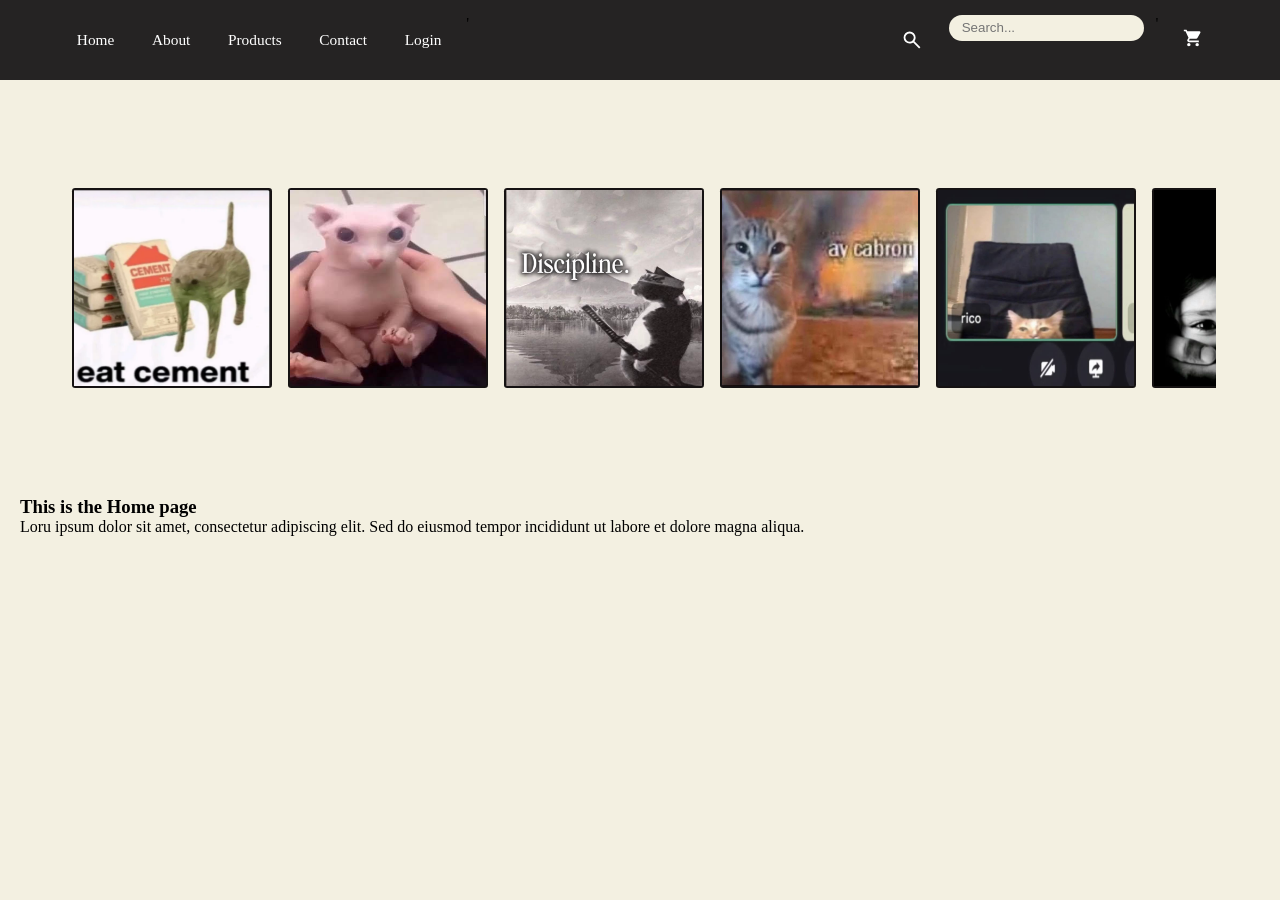
<file: index.html>
<!DOCTYPE html>
<script src="script.js"></script>
<html lang="en">

<head>
    <meta charset="UTF-8">
    <meta name="viewport" content="width=device-width, initial-scale=1.0">
    <title>Anime World</title>
    <link rel="stylesheet" href="styles.css">
    <link rel="stylesheet" href="navbar.css">
</head>

<body>
    <!--<h1>Anime World</h1>-->

    <nav class="navbar">
        <ul class="nav-links">
            <li class="index"><a href="index.html">Home</a></li>
            <li class="about"><a href="about.html">About</a></li>
            <li class="products"><a href="products.html">Products</a></li>
            <li class="contact"><a href="contact.html">Contact</a></li>
            <!--<li class="cart"><a href="cart.html"></a></li>-->
            <li class="login"><a href="login.html">Login</a></li>
           ' <label for="search-input">
                    <svg xmlns="http://www.w3.org/2000/svg" height="24px" viewBox="0 -960 960 960" width="24px" fill="white"><path d="M765-144 526-383q-30 22-65.79 34.5-35.79 12.5-76.18 12.5Q284-336 214-406t-70-170q0-100 70-170t170-70q100 0 170 70t70 170.03q0 40.39-12.5 76.18Q599-464 577-434l239 239-51 51ZM384-408q70 0 119-49t49-119q0-70-49-119t-119-49q-70 0-119 49t-49 119q0 70 49 119t119 49Z"/></svg>
                </label> 
                <input required type="text" name="search" id="search-input" placeholder="Search...">'
            <li class="cart"><a href="cart.html">
                <svg xmlns="http://www.w3.org/2000/svg" height="20px" viewBox="0 -960 960 960" width="20px" fill="currentColor"><path d="M223.5-103.5Q200-127 200-160t23.5-56.5Q247-240 280-240t56.5 23.5Q360-193 360-160t-23.5 56.5Q313-80 280-80t-56.5-23.5Zm400 0Q600-127 600-160t23.5-56.5Q647-240 680-240t56.5 23.5Q760-193 760-160t-23.5 56.5Q713-80 680-80t-56.5-23.5ZM208-800h590q23 0 35 20.5t1 41.5L692-482q-11 20-29.5 31T622-440H324l-44 80h480v80H280q-45 0-68-39.5t-2-78.5l54-98-144-304H40v-80h130l38 80Z"/></svg></a></li>
        </ul>
    </nav>

    <div class="carousel">
        <div class="group">
            <div class="card"><img src="IEatCement.jpg" alt="i eat cement" width="100%" height="100%"></div>
            <div class="card"><img src="Bingus.jpg" alt="Bingus" width="100%" height="100%"></div>
            <div class="card"><img src="discipline.jpg" alt="cat" width="100%" height="100%"></div>
            <div class="card"><img src="cabron.jpg" alt="cabron" width="100%" height="100%"></div>
            <div class="card"><img src="rico.jpg" alt="cat" width="100%" height="100%"></div>
            <div class="card"><img src="kidnap.jpg" alt="cabron" width="100%" height="100%"></div>
        </div>
        <div aria-hidden class="group">
            <div class="card"><img src="IEatCement.jpg" alt="i eat cement" width="100%" height="100%"></div>
            <div class="card"><img src="Bingus.jpg" alt="Bingus" width="100%" height="100%"></div>
            <div class="card"><img src="discipline.jpg" alt="cat" width="100%" height="100%"></div>
            <div class="card"><img src="cabron.jpg" alt="cabron" width="100%" height="100%"></div>
            <div class="card"><img src="rico.jpg" alt="cat" width="100%" height="100%"></div>
            <div class="card"><img src="cabron.jpg" alt="cabron" width="100%" height="100%"></div>
        </div>
    </div>
    <main>
        <h3>This is the Home page</h3>
        <p>Loru ipsum dolor sit amet, consectetur adipiscing elit. Sed do eiusmod tempor incididunt ut labore et dolore magna aliqua.</p>
    </main>

</body>
</html>
</file>
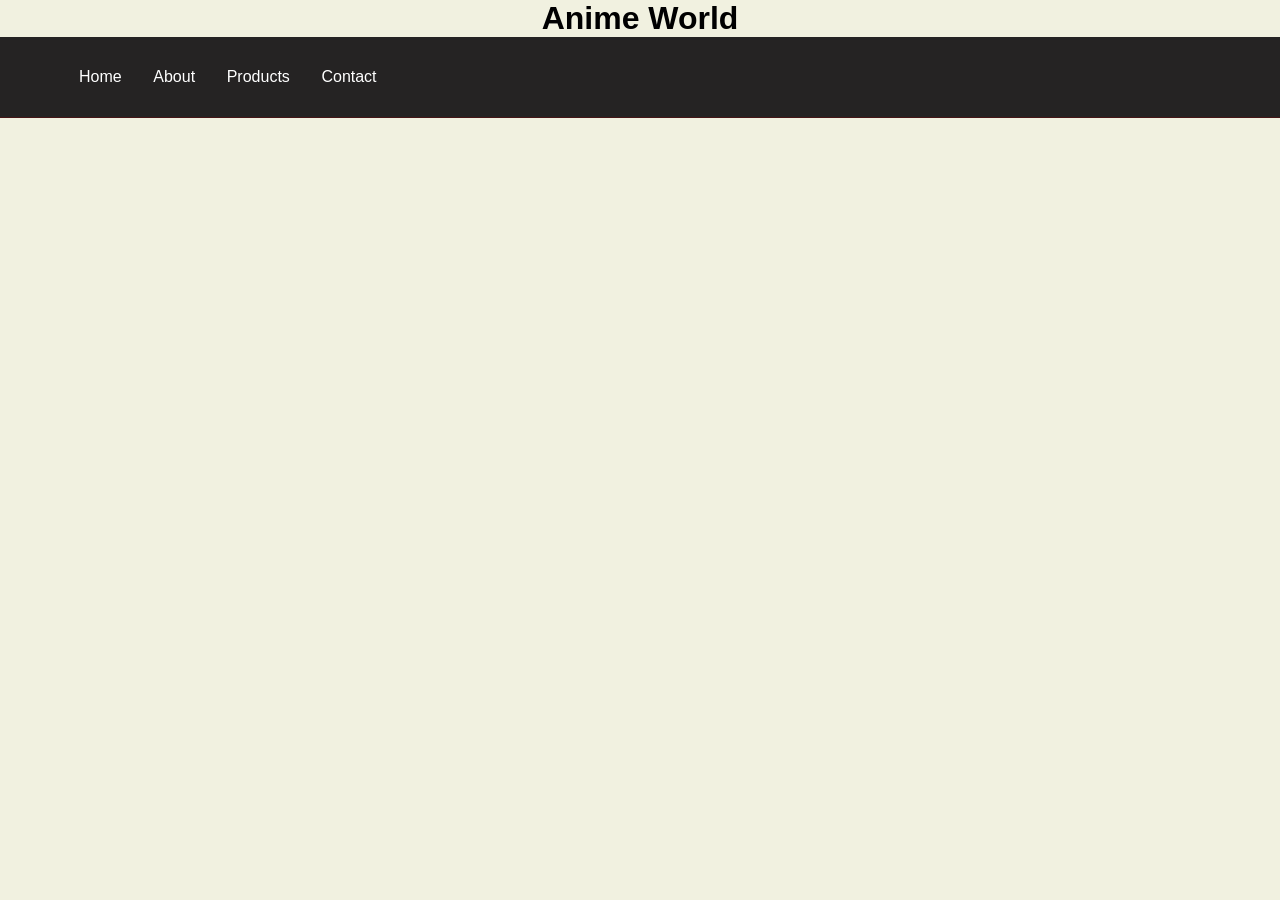
<file: Website/index.html>
<!DOCTYPE html>
<html lang="en">

<head>
    <meta charset="UTF-8">
    <meta name="viewport" content="width=device-width, initial-scale=1.0">
    <title>Anime World</title>
    <link rel="stylesheet" href="styles.css">
</head>

<body>
    <h1>Anime World</h1>

    <nav class="navbar">
        <ul class="nav-links">
            <li><a href="index.html">Home</a></li>
            <li><a href="about.html">About</a></li>
            <li><a href="products.html">Products</a></li>
            <li><a href="contact.html">Contact</a></li>
            <li><a href="login.html>Login</a></li>
        </ul>
    </nav>

    <main>
        <h3>This is the Home page</h3>
        <p>Loru ipsum dolor sit amet, consectetur adipiscing elit. Sed do eiusmod tempor incididunt ut labore et dolore magna aliqua.</p>
    </main>

</body>
</html>
</file>
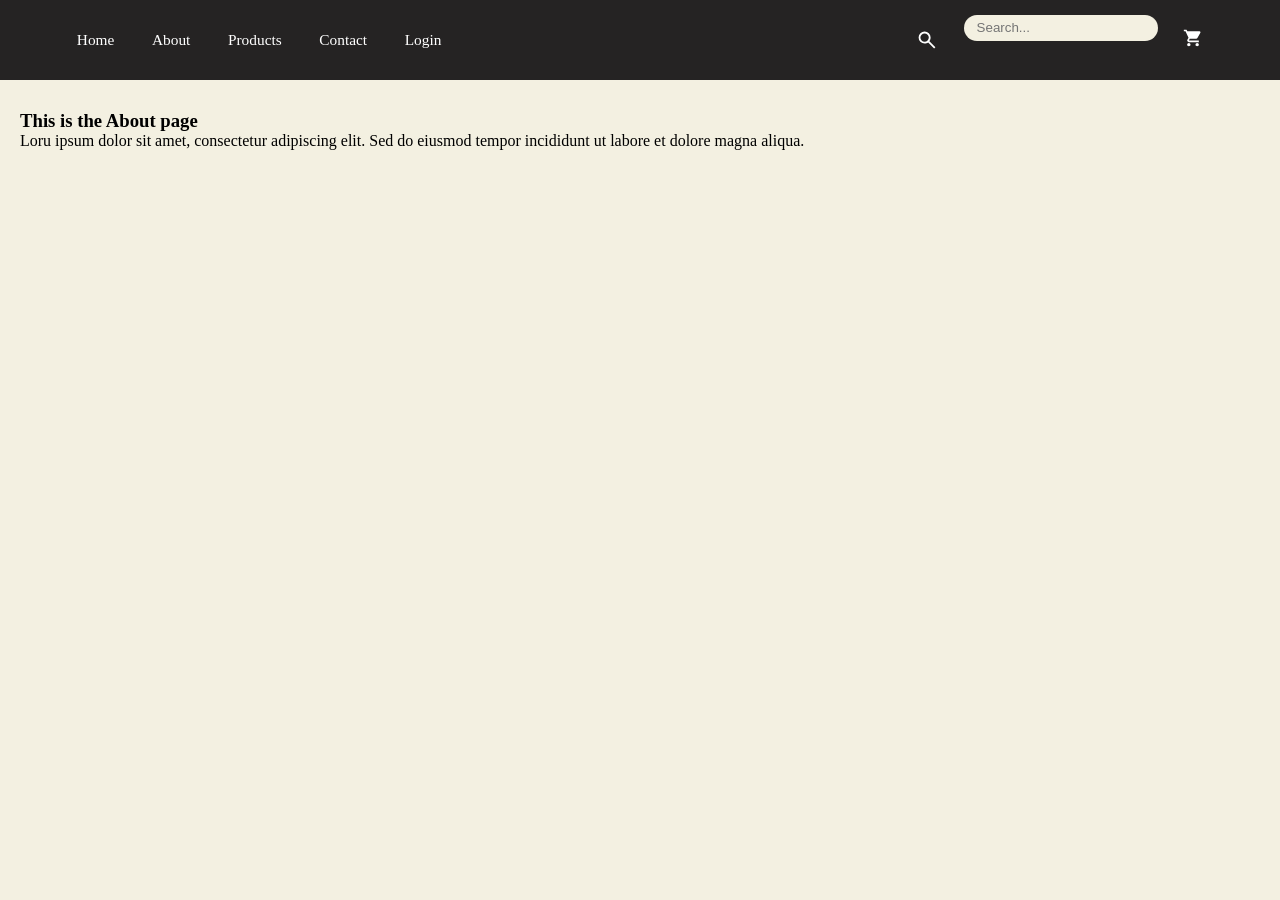
<file: about.html>
<!DOCTYPE html>
<html lang="en">

<head>
    <meta charset="UTF-8">
    <meta name="viewport" content="width=device-width, initial-scale=1.0">
    <title>Anime World</title>
    <link rel="stylesheet" href="styles.css">
    <link rel="stylesheet" href="navbar.css">
</head>

<body>
    <!--<h1>Anime World</h1>-->

    <nav class="navbar">
        <ul class="nav-links">
            <li class="index"><a href="index.html">Home</a></li>
            <li class="about"><a href="about.html">About</a></li>
            <li class="products"><a href="products.html">Products</a></li>
            <li class="contact"><a href="contact.html">Contact</a></li>
            <li class="login"><a href="login.html">Login</a></li> 
            <label for="search-input">
                    <svg xmlns="http://www.w3.org/2000/svg" height="24px" viewBox="0 -960 960 960" width="24px" fill="white"><path d="M765-144 526-383q-30 22-65.79 34.5-35.79 12.5-76.18 12.5Q284-336 214-406t-70-170q0-100 70-170t170-70q100 0 170 70t70 170.03q0 40.39-12.5 76.18Q599-464 577-434l239 239-51 51ZM384-408q70 0 119-49t49-119q0-70-49-119t-119-49q-70 0-119 49t-49 119q0 70 49 119t119 49Z"/></svg>
                </label> 
                <input required type="text" name="search" id="search-input" placeholder="Search...">           
            <li class="cart"><a href="cart.html">
            <svg xmlns="http://www.w3.org/2000/svg" height="20px" viewBox="0 -960 960 960" width="20px" fill="currentColor"><path d="M223.5-103.5Q200-127 200-160t23.5-56.5Q247-240 280-240t56.5 23.5Q360-193 360-160t-23.5 56.5Q313-80 280-80t-56.5-23.5Zm400 0Q600-127 600-160t23.5-56.5Q647-240 680-240t56.5 23.5Q760-193 760-160t-23.5 56.5Q713-80 680-80t-56.5-23.5ZM208-800h590q23 0 35 20.5t1 41.5L692-482q-11 20-29.5 31T622-440H324l-44 80h480v80H280q-45 0-68-39.5t-2-78.5l54-98-144-304H40v-80h130l38 80Z"/></svg></a></li>
        </ul>
    </nav>

    <main>
        <h3>This is the About page</h3>
        <p>Loru ipsum dolor sit amet, consectetur adipiscing elit. Sed do eiusmod tempor incididunt ut labore et dolore magna aliqua.</p>
    </main>

</body>
</html>
</file>
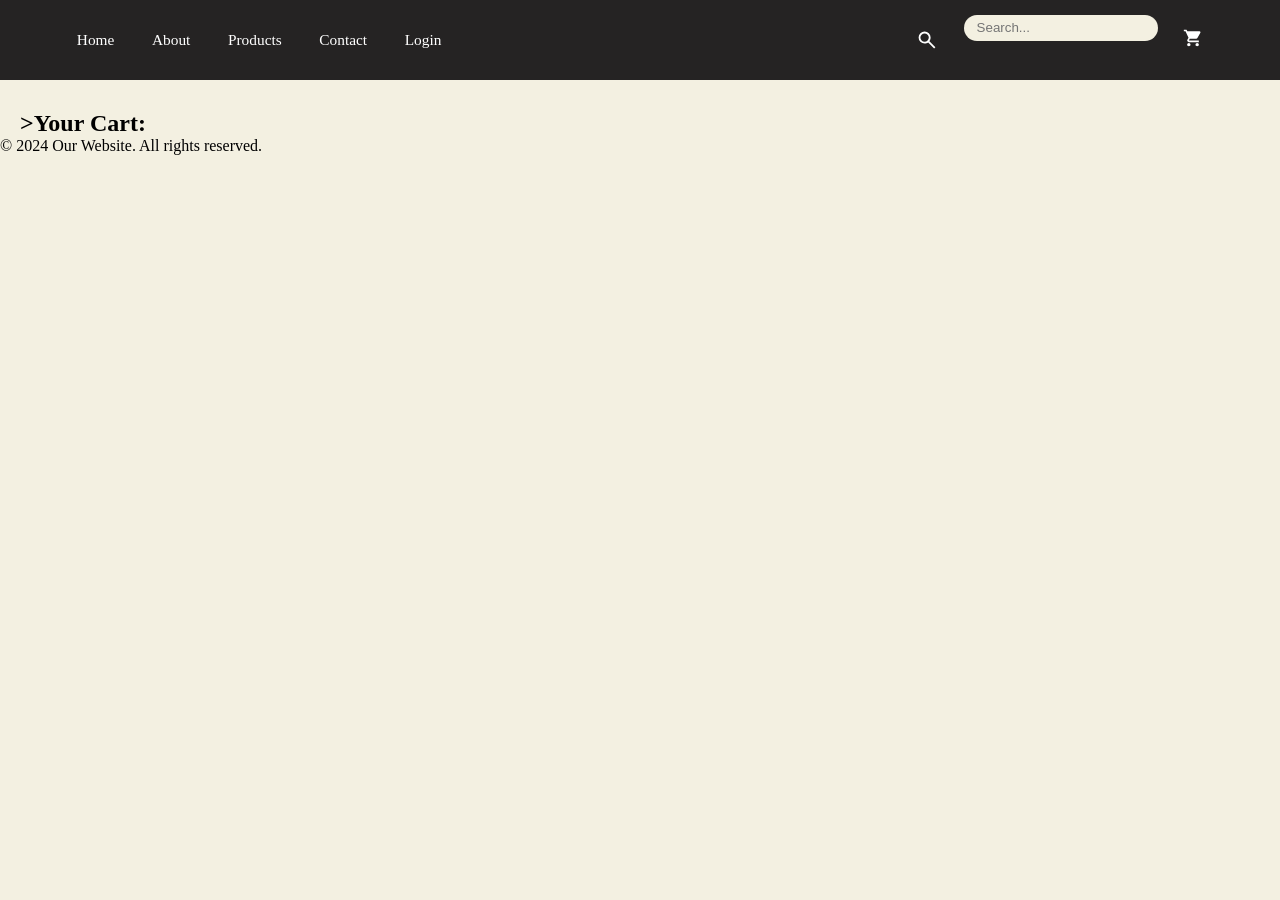
<file: cart.html>
<!DOCTYPE html>
<html lang="en">
    <head>
        <meta charset="UTF-8">
        <meta name="viewport" content="width=device-width, initial-scale=1.0">
        <title>Cart</title>
        <link rel="stylesheet" href="styles.css">
        <link rel="stylesheet" href="navbar.css">
    </head>
    <body>

        <header>
            <!--<h1>Our Products</h1>-->
        <nav class="navbar">
            <ul class="nav-links">
                <li class="index"><a href="index.html">Home</a></li>
                <li class="about"><a href="about.html">About</a></li>
                <li class="products"><a href="products.html">Products</a></li>
                <li class="contact"><a href="contact.html">Contact</a></li>
                <li class="login"><a href="login.html">Login</a></li> 
                <label for="search-input">
                    <svg xmlns="http://www.w3.org/2000/svg" height="24px" viewBox="0 -960 960 960" width="24px" fill="white"><path d="M765-144 526-383q-30 22-65.79 34.5-35.79 12.5-76.18 12.5Q284-336 214-406t-70-170q0-100 70-170t170-70q100 0 170 70t70 170.03q0 40.39-12.5 76.18Q599-464 577-434l239 239-51 51ZM384-408q70 0 119-49t49-119q0-70-49-119t-119-49q-70 0-119 49t-49 119q0 70 49 119t119 49Z"/></svg>
                </label> 
                <input required type="text" name="search" id="search-input" placeholder="Search...">          
                <li class="cart"><a href="cart.html">
                <svg xmlns="http://www.w3.org/2000/svg" height="20px" viewBox="0 -960 960 960" width="20px" fill="currentColor"><path d="M223.5-103.5Q200-127 200-160t23.5-56.5Q247-240 280-240t56.5 23.5Q360-193 360-160t-23.5 56.5Q313-80 280-80t-56.5-23.5Zm400 0Q600-127 600-160t23.5-56.5Q647-240 680-240t56.5 23.5Q760-193 760-160t-23.5 56.5Q713-80 680-80t-56.5-23.5ZM208-800h590q23 0 35 20.5t1 41.5L692-482q-11 20-29.5 31T622-440H324l-44 80h480v80H280q-45 0-68-39.5t-2-78.5l54-98-144-304H40v-80h130l38 80Z"/></svg></a></li>
            </ul>
        </nav>
    </nav>    
        </header>

        <main>
                <h2>>Your Cart:</h2>
               <p id ="In Cart:"></p>
            </section>
        </main>
         
        <footer>
            <p>&copy; 2024 Our Website. All rights reserved.</p>
        </footer>

        <script src="script.js"></script>

</html>
</file>
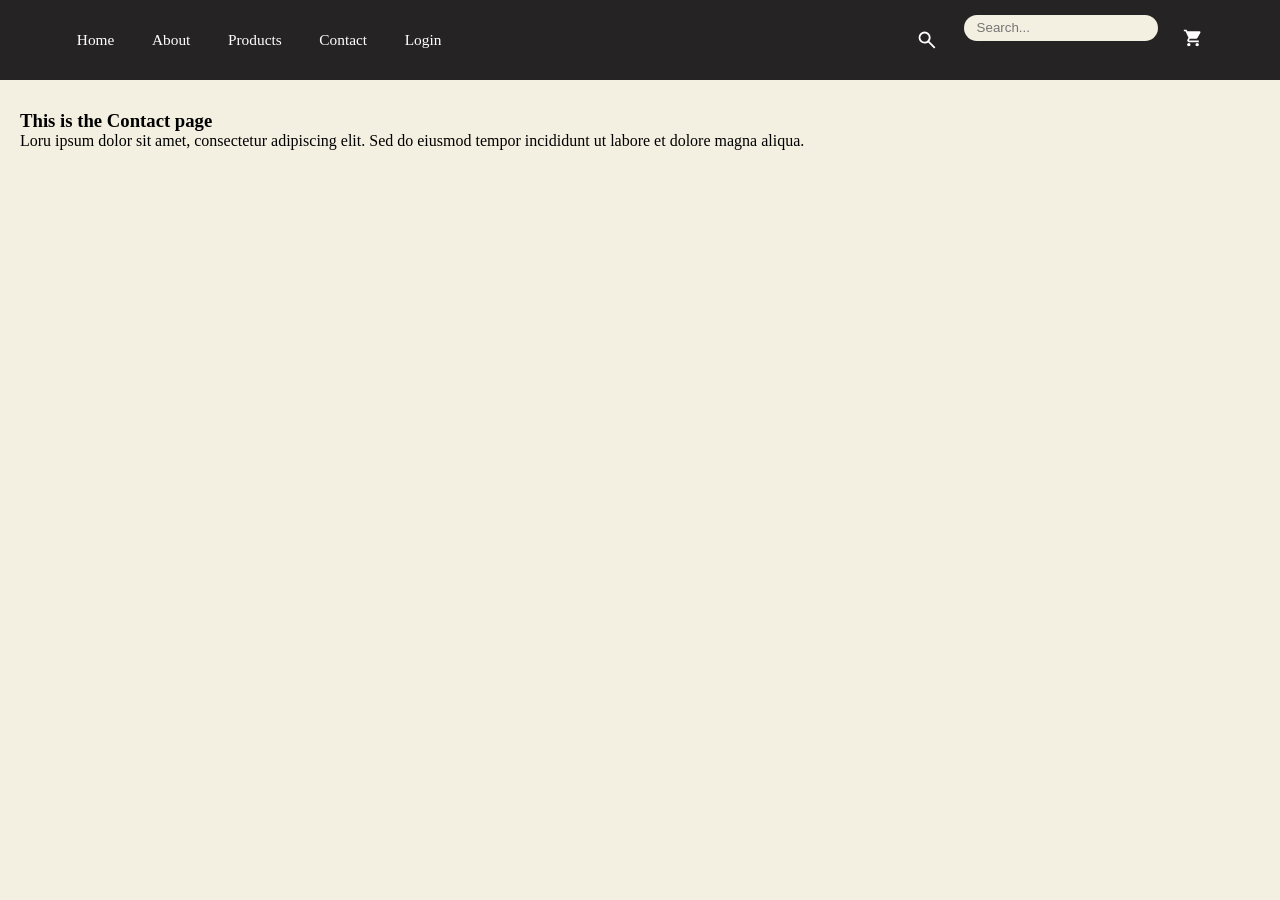
<file: contact.html>
<!DOCTYPE html>
<html lang="en">

<head>
    <meta charset="UTF-8">
    <meta name="viewport" content="width=device-width, initial-scale=1.0">
    <title>Anime World</title>
    <link rel="stylesheet" href="styles.css">
    <link rel="stylesheet" href="navbar.css">
</head>

<body>
    <!--<h1>Anime World</h1>-->

    <nav class="navbar">
        <ul class="nav-links">
            <li class="index"><a href="index.html">Home</a></li>
            <li class="about"><a href="about.html">About</a></li>
            <li class="products"><a href="products.html">Products</a></li>
            <li class="contact"><a href="contact.html">Contact</a></li>
            <li class="login"><a href="login.html">Login</a></li>
            <label for="search-input">
                    <svg xmlns="http://www.w3.org/2000/svg" height="24px" viewBox="0 -960 960 960" width="24px" fill="white"><path d="M765-144 526-383q-30 22-65.79 34.5-35.79 12.5-76.18 12.5Q284-336 214-406t-70-170q0-100 70-170t170-70q100 0 170 70t70 170.03q0 40.39-12.5 76.18Q599-464 577-434l239 239-51 51ZM384-408q70 0 119-49t49-119q0-70-49-119t-119-49q-70 0-119 49t-49 119q0 70 49 119t119 49Z"/></svg>
                </label> 
                <input required type="text" name="search" id="search-input" placeholder="Search...">
            <li class="cart"><a href="cart.html">
                <svg xmlns="http://www.w3.org/2000/svg" height="20px" viewBox="0 -960 960 960" width="20px" fill="currentColor"><path d="M223.5-103.5Q200-127 200-160t23.5-56.5Q247-240 280-240t56.5 23.5Q360-193 360-160t-23.5 56.5Q313-80 280-80t-56.5-23.5Zm400 0Q600-127 600-160t23.5-56.5Q647-240 680-240t56.5 23.5Q760-193 760-160t-23.5 56.5Q713-80 680-80t-56.5-23.5ZM208-800h590q23 0 35 20.5t1 41.5L692-482q-11 20-29.5 31T622-440H324l-44 80h480v80H280q-45 0-68-39.5t-2-78.5l54-98-144-304H40v-80h130l38 80Z"/></svg></a></li>
        </ul>
    </nav>

    <main>
        <h3>This is the Contact page</h3>
        <p>Loru ipsum dolor sit amet, consectetur adipiscing elit. Sed do eiusmod tempor incididunt ut labore et dolore magna aliqua.</p>
    </main>

</body>
</html>
</file>
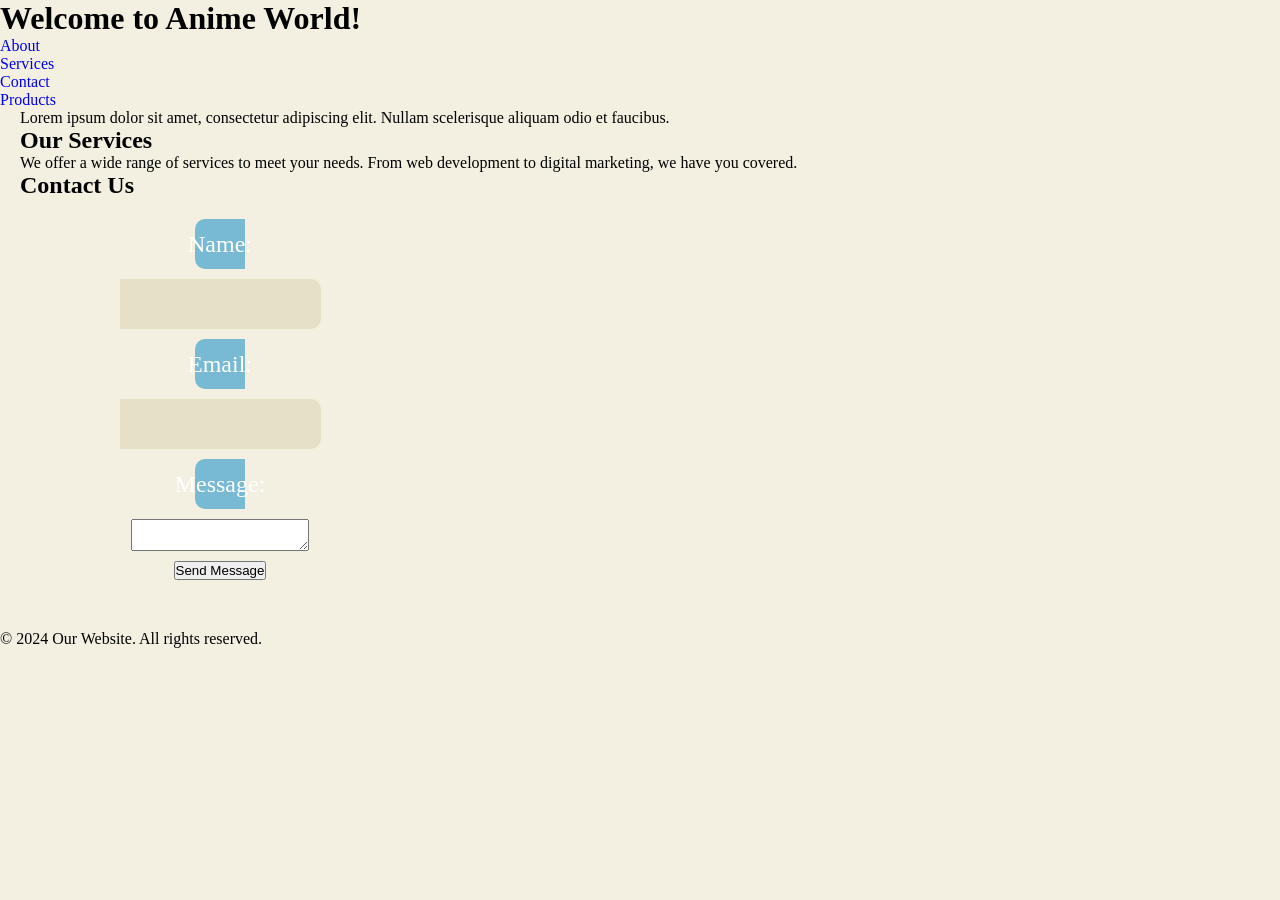
<file: landing.html>
<!DOCTYPE html> 
<html lang="en">

<head>
    <meta charset="UTF-8">
    <meta name="viewport" content="width=device-width, initial-scale=1.0">
    <title>Landing Page</title>
    <link rel="stylesheet" href="styles.css">

</head>

<body>
    <header>
        <h1>Welcome to Anime World!</h1>
        <nav>
            <ul>
                <li><a href="#about">About</a></li>
                <li><a href="#services">Services</a></li>
                <li><a href="#contact">Contact</a></li>
                <li><a href="products.html">Products</a></li>
            </ul>
        </nav>
    </header>

    <main>

        <section id="about">
            <h1></h1>
            <p>Lorem ipsum dolor sit amet, consectetur adipiscing elit. Nullam scelerisque aliquam odio et faucibus.</p>
        </section>
        <div id="product-list"></div>

        <section id="services">
            <h2>Our Services</h2>
            <p>We offer a wide range of services to meet your needs. From web development to digital marketing, we have you covered.</p>
        </section>

        <section id="contact">
            <h2>Contact Us</h2>
            <form action="#" method="post">
                <label for="name">Name:</label>
                <input type="text" id="name" name="name" required>

                <label for="email">Email:</label>
                <input type="email" id="email" name="email" required>

                <label for="message">Message:</label>
                <textarea id="message" name="message" required></textarea>

                <button type="submit">Send Message</button>
            </form>
        </section>
    </main>

    <footer>
        <p>&copy; 2024 Our Website. All rights reserved.</p>
    </footer>

    <script src="script.js"></script>
    </body>
    </html>
</file>
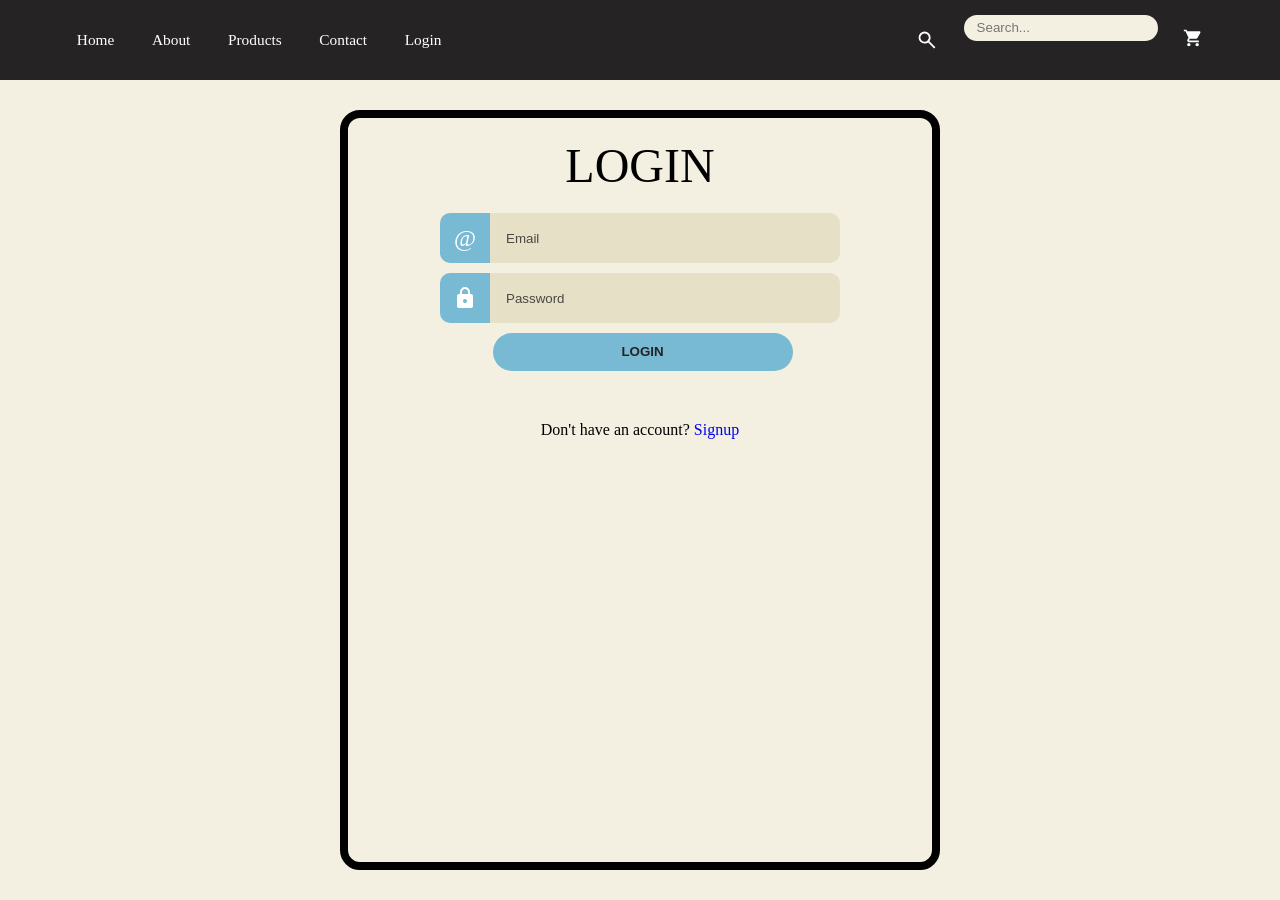
<file: login.html>
<!DOCTYPE html>
<html lang="en">

<head>
    <meta charset="UTF-8">
    <meta name="viewport" content="width=device-width, initial-scale=1.0">
    <title>Anime World</title>
    <link rel="stylesheet" href="styles.css">
    <link rel="stylesheet" href="navbar.css">
    <link rel="stylesheet" href="signup.css">
</head>

<body>
    <!--<h1>Anime World</h1>-->

    <nav class="navbar">
        <ul class="nav-links">
            <li class="index"><a href="index.html">Home</a></li>
            <li class="about"><a href="about.html">About</a></li>
            <li class="products"><a href="products.html">Products</a></li>
            <li class="contact"><a href="contact.html">Contact</a></li>
            <li class="login"><a href="login.html">Login</a></li>
            <label for="search-input">
                    <svg xmlns="http://www.w3.org/2000/svg" height="24px" viewBox="0 -960 960 960" width="24px" fill="white"><path d="M765-144 526-383q-30 22-65.79 34.5-35.79 12.5-76.18 12.5Q284-336 214-406t-70-170q0-100 70-170t170-70q100 0 170 70t70 170.03q0 40.39-12.5 76.18Q599-464 577-434l239 239-51 51ZM384-408q70 0 119-49t49-119q0-70-49-119t-119-49q-70 0-119 49t-49 119q0 70 49 119t119 49Z"/></svg>
                </label> 
                <input required type="text" name="search" id="search-input" placeholder="Search...">
            <li class="cart"><a href="cart.html">
                <svg xmlns="http://www.w3.org/2000/svg" height="20px" viewBox="0 -960 960 960" width="20px" fill="currentColor"><path d="M223.5-103.5Q200-127 200-160t23.5-56.5Q247-240 280-240t56.5 23.5Q360-193 360-160t-23.5 56.5Q313-80 280-80t-56.5-23.5Zm400 0Q600-127 600-160t23.5-56.5Q647-240 680-240t56.5 23.5Q760-193 760-160t-23.5 56.5Q713-80 680-80t-56.5-23.5ZM208-800h590q23 0 35 20.5t1 41.5L692-482q-11 20-29.5 31T622-440H324l-44 80h480v80H280q-45 0-68-39.5t-2-78.5l54-98-144-304H40v-80h130l38 80Z"/></svg></a></li>
        </ul>
    </nav>

    <div class="wrapper2">
            <h1 class="signup">Login</h1>
            <form>
                <div>
                    <label for="email-input">
                        <span>@</span>    
                    </label>
                    <input required type="email" name="email" id="email-input" placeholder="Email">
                </div>
                <div>
                    <label for="password-input">
                        <svg xmlns="http://www.w3.org/2000/svg" height="24px" viewBox="0 -960 960 960" width="24px" fill="currentColor"><path d="M240-80q-33 0-56.5-23.5T160-160v-400q0-33 23.5-56.5T240-640h40v-80q0-83 58.5-141.5T480-920q83 0 141.5 58.5T680-720v80h40q33 0 56.5 23.5T800-560v400q0 33-23.5 56.5T720-80H240Zm296.5-223.5Q560-327 560-360t-23.5-56.5Q513-440 480-440t-56.5 23.5Q400-393 400-360t23.5 56.5Q447-280 480-280t56.5-23.5ZM360-640h240v-80q0-50-35-85t-85-35q-50 0-85 35t-35 85v80Z"/></svg>
                    </label>
                    <input required type="password" name="password" id="password-input" placeholder="Password">
                </div>
                <button class="signup-btn type="submit">Login</button>
            </form>
            <p class="account">Don't have an account? <a href="signup.html">Signup</a></p>
        </div>

    <main>
        <!--<h3>This is the Login page</h3>
        <p>Loru ipsum dolor sit amet, consectetur adipiscing elit. Sed do eiusmod tempor incididunt ut labore et dolore magna aliqua.</p>-->
    </main>

</body>
</html>
</file>
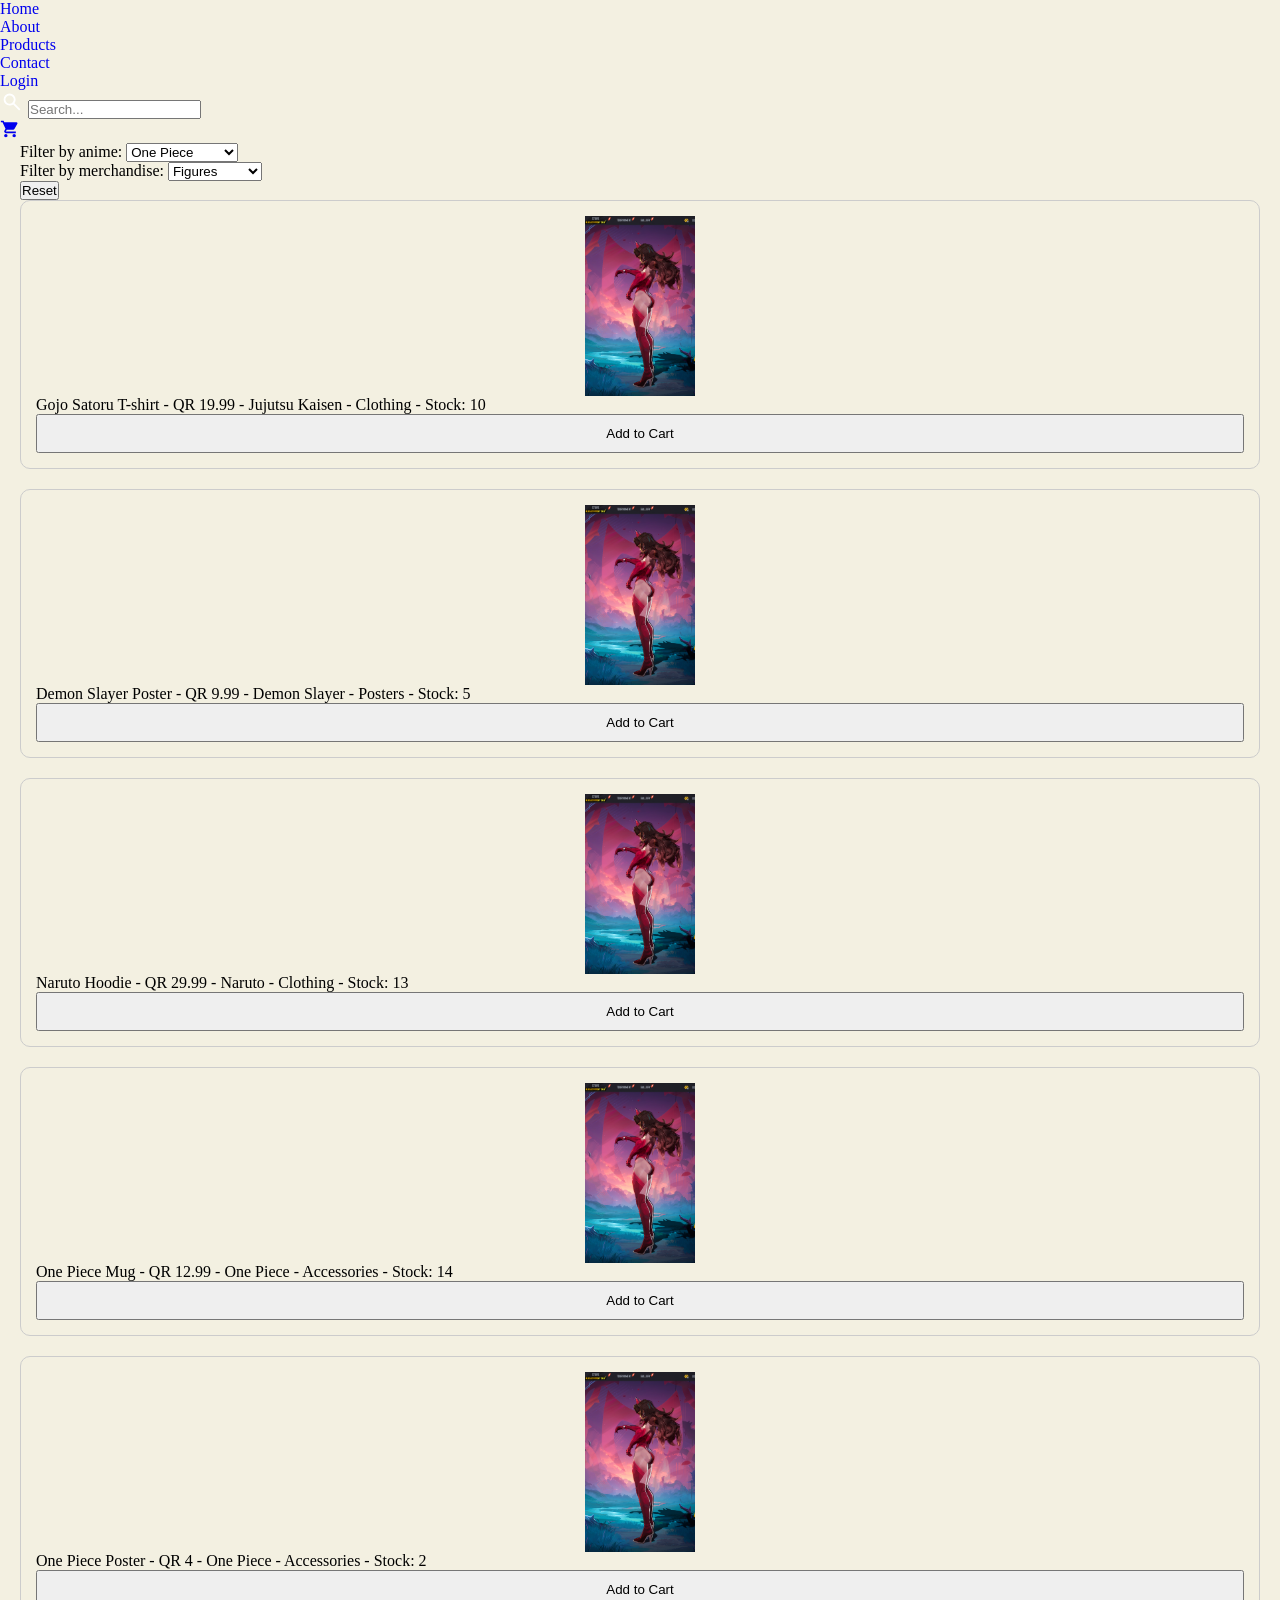
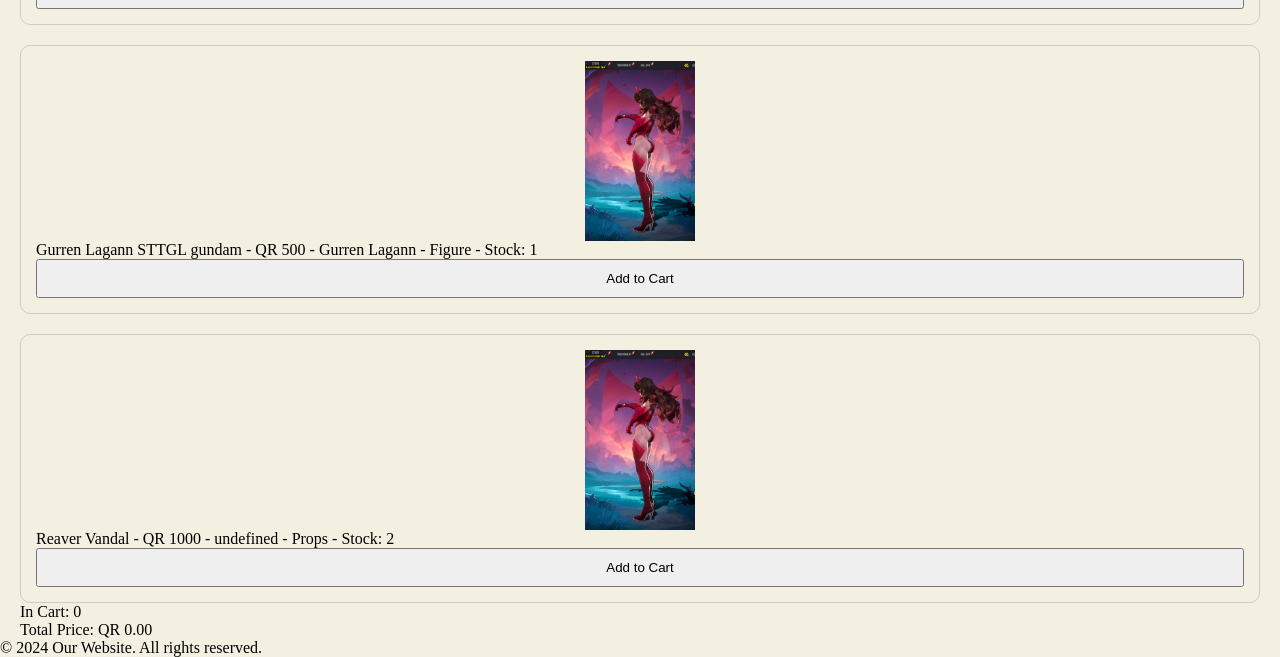
<file: products.html>
<!DOCTYPE html>
<html lang="en">

<head>
    <meta charset="UTF-8">
    <meta name="viewport" content="width=device-width, initial-scale=1.0">
    <title>Anime World</title>
    <link rel="stylesheet" href="styles.css">
</head>

<body>
    <!--<h1>Anime World</h1>-->

    <nav class="navbar">
        <ul class="nav-links">
            <li><a href="index.html">Home</a></li>
            <li><a href="about.html">About</a></li>
            <li><a href="products.html">Products</a></li>
            <li><a href="contact.html">Contact</a></li>
            <li><a href="login.html">Login</a></li>
            <label for="search-input">
                    <svg xmlns="http://www.w3.org/2000/svg" height="24px" viewBox="0 -960 960 960" width="24px" fill="white"><path d="M765-144 526-383q-30 22-65.79 34.5-35.79 12.5-76.18 12.5Q284-336 214-406t-70-170q0-100 70-170t170-70q100 0 170 70t70 170.03q0 40.39-12.5 76.18Q599-464 577-434l239 239-51 51ZM384-408q70 0 119-49t49-119q0-70-49-119t-119-49q-70 0-119 49t-49 119q0 70 49 119t119 49Z"/></svg>
                </label> 
                <input required type="text" name="search" id="search-input" placeholder="Search...">
            <li class="cart"><a href="cart.html">
                <svg xmlns="http://www.w3.org/2000/svg" height="20px" viewBox="0 -960 960 960" width="20px" fill="currentColor"><path d="M223.5-103.5Q200-127 200-160t23.5-56.5Q247-240 280-240t56.5 23.5Q360-193 360-160t-23.5 56.5Q313-80 280-80t-56.5-23.5Zm400 0Q600-127 600-160t23.5-56.5Q647-240 680-240t56.5 23.5Q760-193 760-160t-23.5 56.5Q713-80 680-80t-56.5-23.5ZM208-800h590q23 0 35 20.5t1 41.5L692-482q-11 20-29.5 31T622-440H324l-44 80h480v80H280q-45 0-68-39.5t-2-78.5l54-98-144-304H40v-80h130l38 80Z"/></svg></a></li>
        </ul>
    </nav>
    <main>
    <div id = "hello" class="container">
                <header></header>
                <div id = "animes">
                <label>
                    Filter by anime:
                <select class="animes" name="animes">
                 <option value="One Piece">One Piece</option>
                 <option value="Jujutsu Kaisen">JJK</option>
                 <option value="Demon Slayer">Demon Slayer</option>
                 <option value="Naruto">Naruto</option>
                 <option value="Gurren Lagann">Gurren Lagann</option>
                 <option value = "All">Show All</option>
                </select>
                </label>    
                </div>
                <div id = "merchandise">
                    <label>
                        Filter by merchandise:
                    <select class = "merch" name = "merch">
                    <option value = "Figure">Figures</option>
                    <option value = "Clothing">Clothes</option>
                    <option value = "Props">Props</option>
                    <option value = "Posters">Posters</option>
                    <option value = "Accessories">Accessories</option>

                </select>
                    </label>
                </div>
                </div>
                <div id="product-list" class="product-grid"></div>
                <p id="cart-count"></p>
                <p id="Total"></p>
                <div id="cart-items"></div>
                
    </main> 
         
        <footer>
            <p>&copy; 2024 Our Website. All rights reserved.</p>
        </footer>
            <script src="script.js"></script>

        </body>
</html>
</file>
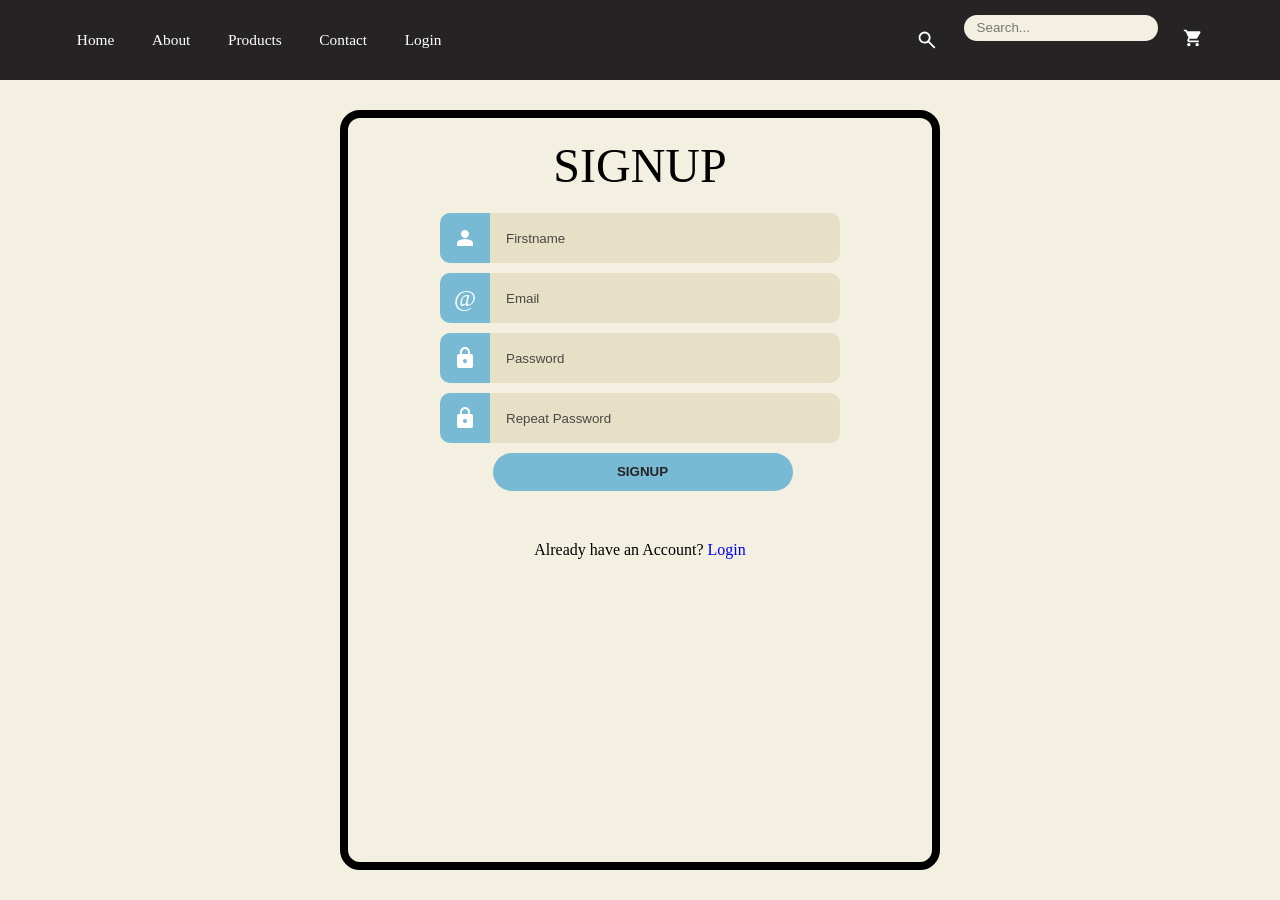
<file: signup.html>
<!DOCTYPE html>
<html lang="en">
    <head>
        <meta charset="UTF-8">
        <meta name="viewport" content="width=device-width, initial-scale=1.0">
        <title>Signup</title>
        <link rel="stylesheet" href="styles.css">
        <link rel="stylesheet" href="navbar.css">
        <link rel="stylesheet" href="signup.css">
    </head>
    <body>

        <nav class="navbar">
            <ul class="nav-links">
                <li class="index"><a href="index.html">Home</a></li>
                <li class="about"><a href="about.html">About</a></li>
                <li class="products"><a href="products.html">Products</a></li>
                <li class="contact"><a href="contact.html">Contact</a></li>
                <li class="login"><a href="login.html">Login</a></li> 
                <label for="search-input">
                    <svg xmlns="http://www.w3.org/2000/svg" height="24px" viewBox="0 -960 960 960" width="24px" fill="white"><path d="M765-144 526-383q-30 22-65.79 34.5-35.79 12.5-76.18 12.5Q284-336 214-406t-70-170q0-100 70-170t170-70q100 0 170 70t70 170.03q0 40.39-12.5 76.18Q599-464 577-434l239 239-51 51ZM384-408q70 0 119-49t49-119q0-70-49-119t-119-49q-70 0-119 49t-49 119q0 70 49 119t119 49Z"/></svg>
                </label> 
                <input required type="text" name="search" id="search-input" placeholder="Search...">          
                <li class="cart"><a href="cart.html">
                <svg xmlns="http://www.w3.org/2000/svg" height="20px" viewBox="0 -960 960 960" width="20px" fill="currentColor"><path d="M223.5-103.5Q200-127 200-160t23.5-56.5Q247-240 280-240t56.5 23.5Q360-193 360-160t-23.5 56.5Q313-80 280-80t-56.5-23.5Zm400 0Q600-127 600-160t23.5-56.5Q647-240 680-240t56.5 23.5Q760-193 760-160t-23.5 56.5Q713-80 680-80t-56.5-23.5ZM208-800h590q23 0 35 20.5t1 41.5L692-482q-11 20-29.5 31T622-440H324l-44 80h480v80H280q-45 0-68-39.5t-2-78.5l54-98-144-304H40v-80h130l38 80Z"/></svg></a></li>
            </ul>
        </nav>
        <div class="wrapper">
            <h1 class="signup">Signup</h1>
            <form class="signup-boxes">
                <div>
                    <label for="firstname-input">
                        <svg xmlns="http://www.w3.org/2000/svg" height="24px" viewBox="0 -960 960 960" width="24px" fill="currentColor"><path d="M367-527q-47-47-47-113t47-113q47-47 113-47t113 47q47 47 47 113t-47 113q-47 47-113 47t-113-47ZM160-160v-112q0-34 17.5-62.5T224-378q62-31 126-46.5T480-440q66 0 130 15.5T736-378q29 15 46.5 43.5T800-272v112H160Z"/></svg>
                    </label>
                        <input required type="text" name="firstname" id="firstname-input" placeholder="Firstname">
                </div>
                <div>
                    <label for="email-input">
                        <span>@</span>    
                    </label>
                    <input required type="email" name="email" id="email-input" placeholder="Email">
                </div>
                <div>
                    <label for="password-input">
                        <svg xmlns="http://www.w3.org/2000/svg" height="24px" viewBox="0 -960 960 960" width="24px" fill="currentColor"><path d="M240-80q-33 0-56.5-23.5T160-160v-400q0-33 23.5-56.5T240-640h40v-80q0-83 58.5-141.5T480-920q83 0 141.5 58.5T680-720v80h40q33 0 56.5 23.5T800-560v400q0 33-23.5 56.5T720-80H240Zm296.5-223.5Q560-327 560-360t-23.5-56.5Q513-440 480-440t-56.5 23.5Q400-393 400-360t23.5 56.5Q447-280 480-280t56.5-23.5ZM360-640h240v-80q0-50-35-85t-85-35q-50 0-85 35t-35 85v80Z"/></svg>
                    </label>
                    <input required type="password" name="password" id="password-input" placeholder="Password">
                </div>
                <div>
                    <label for="repeatpassword-input">
                        <svg xmlns="http://www.w3.org/2000/svg" height="24px" viewBox="0 -960 960 960" width="24px" fill="currentColor"><path d="M240-80q-33 0-56.5-23.5T160-160v-400q0-33 23.5-56.5T240-640h40v-80q0-83 58.5-141.5T480-920q83 0 141.5 58.5T680-720v80h40q33 0 56.5 23.5T800-560v400q0 33-23.5 56.5T720-80H240Zm296.5-223.5Q560-327 560-360t-23.5-56.5Q513-440 480-440t-56.5 23.5Q400-393 400-360t23.5 56.5Q447-280 480-280t56.5-23.5ZM360-640h240v-80q0-50-35-85t-85-35q-50 0-85 35t-35 85v80Z"/></svg>
                    </label>
                    <input required type="password" name="repeatpassword" id="repeatpassword-input" placeholder="Repeat Password">
                </div>
                <button class="signup-btn" type="submit">Signup</button>
            </form>
        <p class="account">Already have an Account? <a href="login.html">Login</a></p>
        </div>
    </body>
</html>
</file>
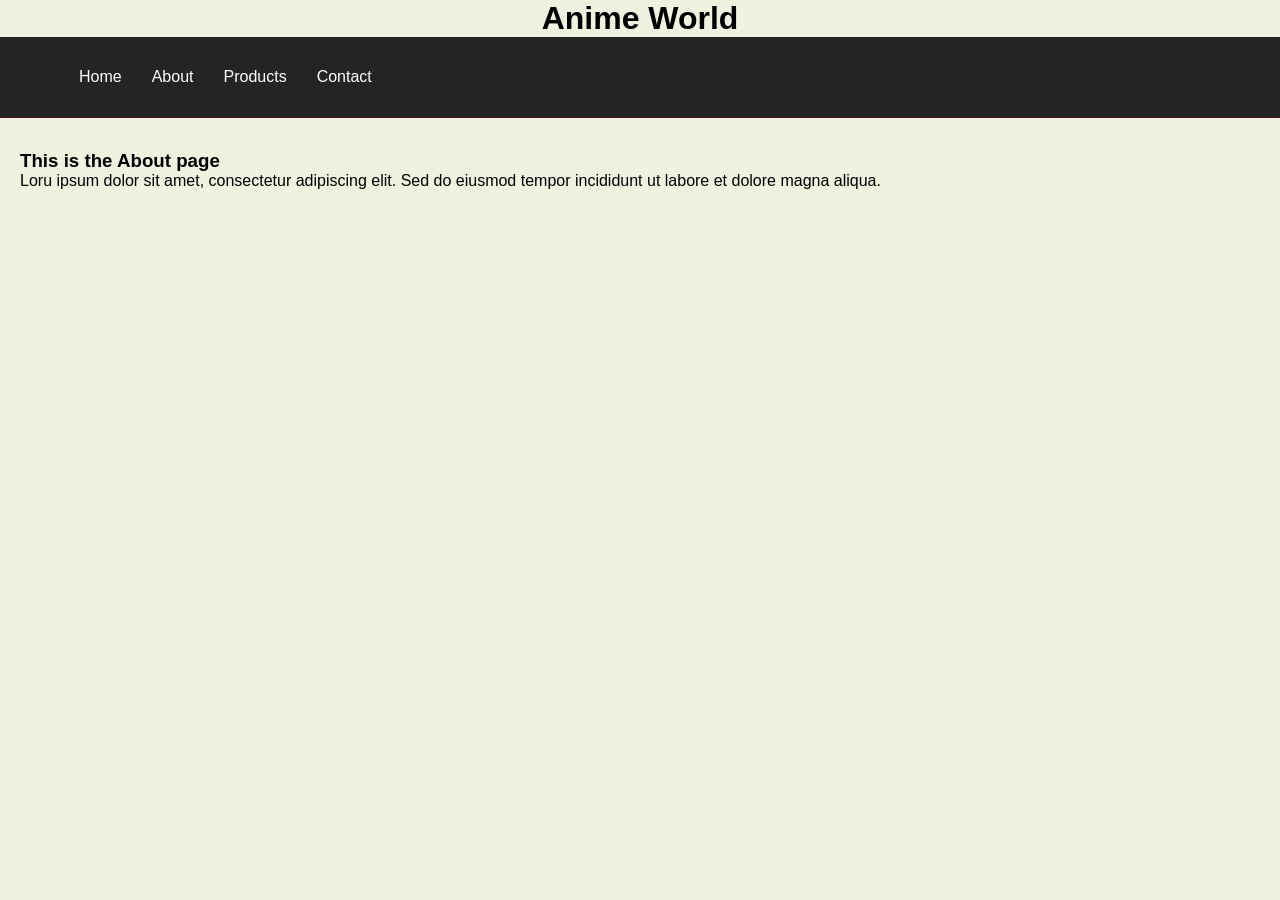
<file: Website/about.html>
<!DOCTYPE html>
<html lang="en">

<head>
    <meta charset="UTF-8">
    <meta name="viewport" content="width=device-width, initial-scale=1.0">
    <title>Testing Flexboxes</title>
    <link rel="stylesheet" href="styles.css">
</head>

<body>
    <h1>Anime World</h1>

    <nav class="navbar">
        <ul>
            <li><a href="index.html">Home</a></li>
            <li><a href="about.html">About</a></li>
            <li><a href="products.html">Products</a></li>
            <li><a href="contact.html">Contact</a></li>
        </ul>
    </nav>

    <main>
        <h3>This is the About page</h3>
        <p>Loru ipsum dolor sit amet, consectetur adipiscing elit. Sed do eiusmod tempor incididunt ut labore et dolore magna aliqua.</p>
    </main>
</body>
</html>
</file>
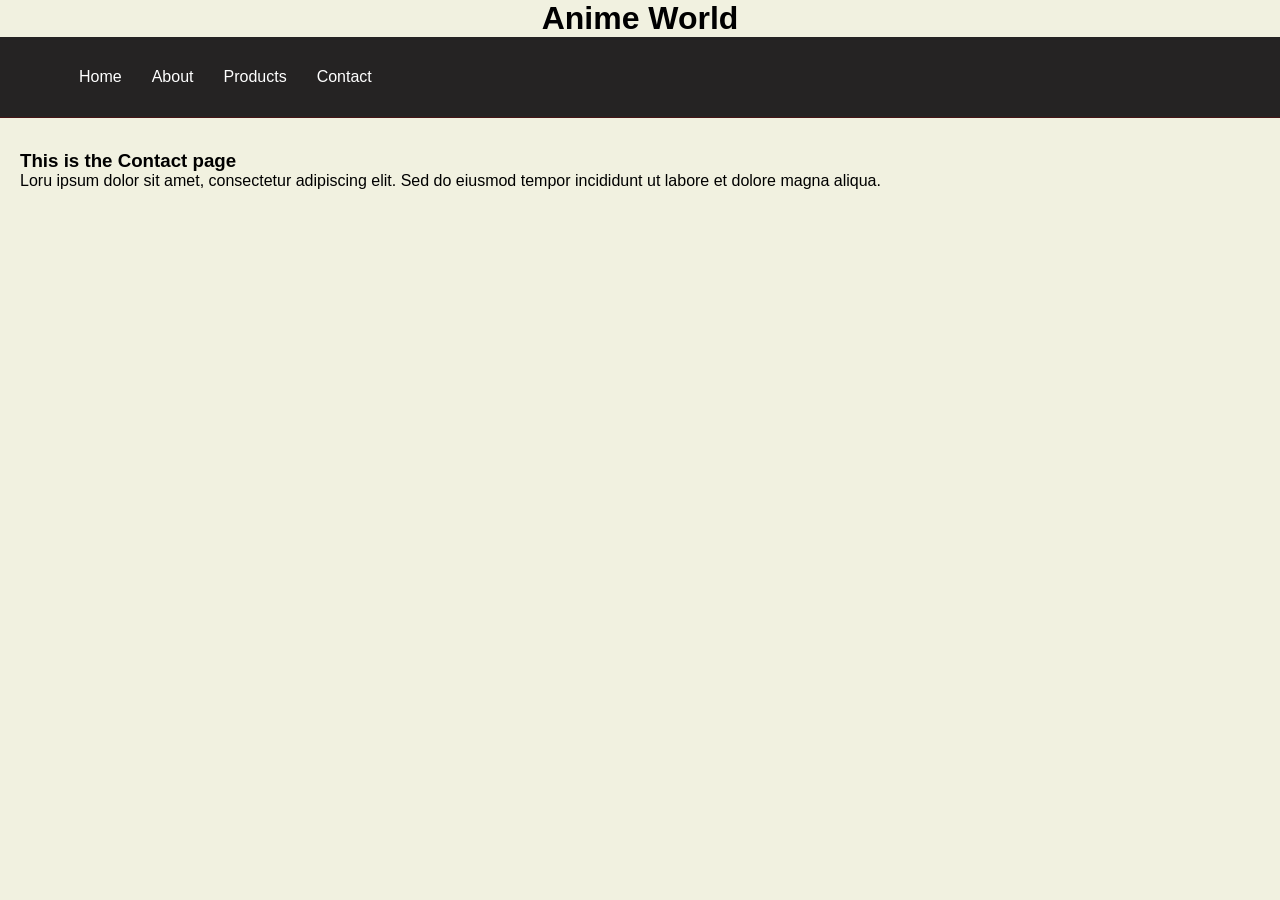
<file: Website/contact.html>
<!DOCTYPE html>
<html lang="en">

<head>
    <meta charset="UTF-8">
    <meta name="viewport" content="width=device-width, initial-scale=1.0">
    <title>Testing Flexboxes</title>
    <link rel="stylesheet" href="styles.css">
</head>

<body>
    <h1>Anime World</h1>

    <nav class="navbar">
        <ul>
            <li><a href="index.html">Home</a></li>
            <li><a href="about.html">About</a></li>
            <li><a href="products.html">Products</a></li>
            <li><a href="contact.html">Contact</a></li>
        </ul>
    </nav>

    <main>
        <h3>This is the Contact page</h3>
        <p>Loru ipsum dolor sit amet, consectetur adipiscing elit. Sed do eiusmod tempor incididunt ut labore et dolore magna aliqua.</p>
    </main>
</body>
</html>
</file>
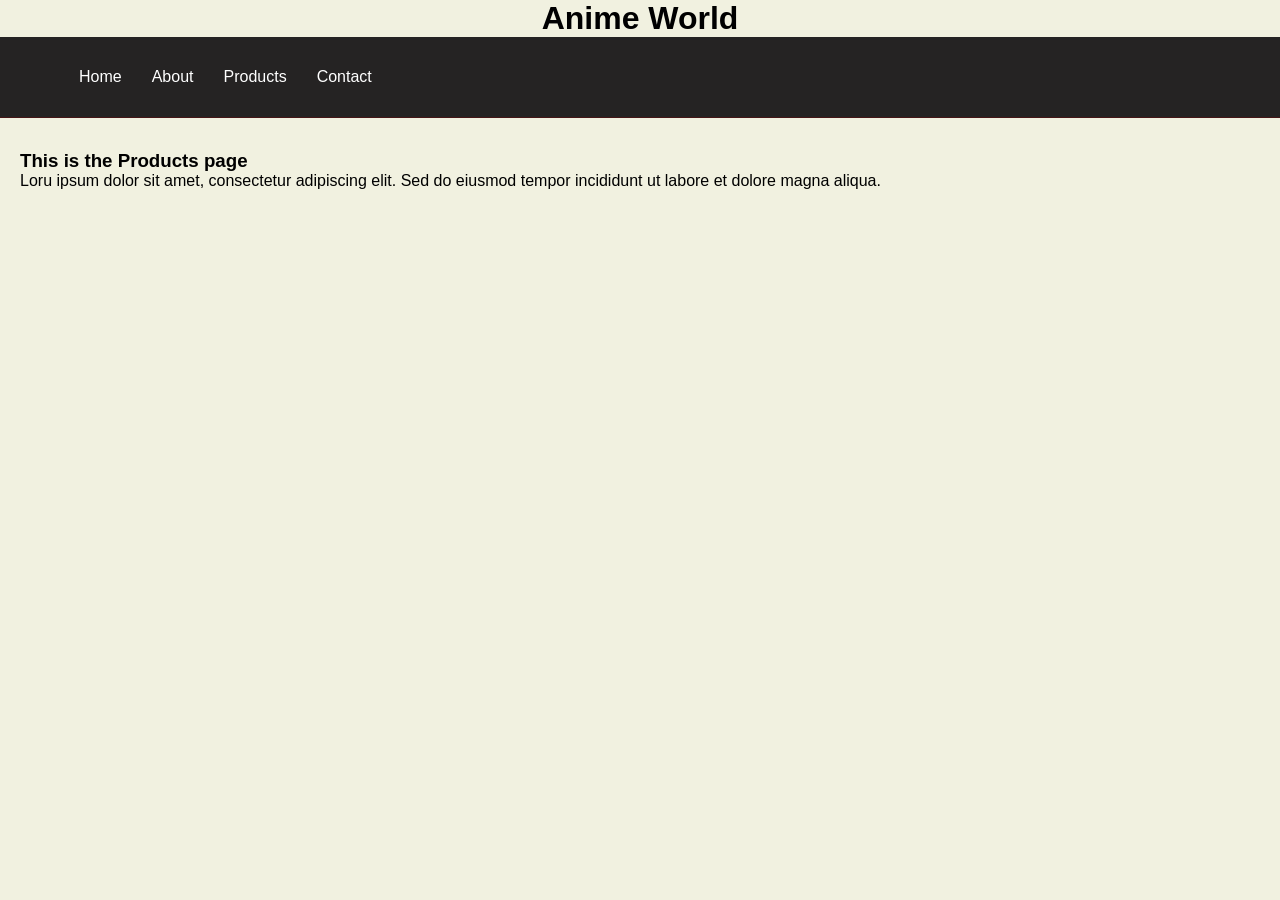
<file: Website/products.html>
<!DOCTYPE html>
<html lang="en">

<head>
    <meta charset="UTF-8">
    <meta name="viewport" content="width=device-width, initial-scale=1.0">
    <title>Testing Flexboxes</title>
    <link rel="stylesheet" href="styles.css">
</head>

<body>
    <h1>Anime World</h1>

    <nav class="navbar">
        <ul>
            <li><a href="index.html">Home</a></li>
            <li><a href="about.html">About</a></li>
            <li><a href="products.html">Products</a></li>
            <li><a href="contact.html">Contact</a></li>
        </ul>
    </nav>

    <main>
        <h3>This is the Products page</h3>
        <p>Loru ipsum dolor sit amet, consectetur adipiscing elit. Sed do eiusmod tempor incididunt ut labore et dolore magna aliqua.</p>
    </main>
</body>
</html>
</file>
<file: styles.css>
:root{
    --accent-color: ;
    --base-color: white;
    --input-color: ;
}

*{
  margin: 0;
  padding: 0;
  box-sizing: border-box;  
}

body{
    background: #f1f1e0;
    background-color: rgb(243, 240, 225);
}

.product-grid{
    display: grid;
    grid-template-columns: repear(auto-fit, minmax(220px, 1fr));
    gap: 20px;
}

.product-card{
    display: flex;
    flex-direction: column;
    min-height: 200px;
    padding: 15px;
    border: 1px solid #ccc;
    border-radius: 10px;
}

.product-card img{
    width: 100%;
    height: 180px;
    object-fit: contain;
}

.product-card button {
    margin-top: auto;
    padding: 10px;
    cursor: pointer;
}
main{
    margin-left: 20px;
    margin-right: 20px;
}*/

h1{
    text-align: center;
}

.carousel{
    margin: 100px auto;
    display: flex;
    width: 90%;
    border: 5px #471616;
    overflow-x: auto;
}

.carousel::-webkit-scrollbar{
    display: none;
}

.group{
    padding: 0.5rem;
    display: flex;
    align-items: center;
    justify-content: center;
    gap: 1rem;
    animation: spin 20s infinite linear;
}

.card{
    flex: 0 0 200px;
    height: 200px;
    width: 200px;
    padding: 0.1rem;
    background: #151212;
    font-size: 1rem;
    border-radius: 0.2rem;
    text-align: center;
    align-content: center;
    color: white;
}

@keyframes spin{
    from {translate: 0;}
    to {translate: -100%;}
}

.wrapper{
    flex-grow: 1;
    min-width: 0;
    box-sizing: border-box;
    /*color: rgb(243, 240, 225);*/
    margin-inline: auto;
    /*background-color: #252323;*/
    border: 8px solid black;
    border-radius: 20px;
    width: max(40%, 600px);
    height: calc(100dvh - 140px);
    display: flex;
    flex-direction: column;
    justify-content: flex-start;
    align-items: center;
    overflow: hidden;
}

.wrapper2{
    flex-grow: 1;
    min-width: 0;
    box-sizing: border-box;
    /*color: rgb(243, 240, 225);*/
    margin-inline: auto;
    /*background-color: #252323;*/
    border: 8px solid black;
    border-radius: 20px;
    width: max(40%, 600px);
    height: calc(100dvh - 140px);
    display: flex;
    flex-direction: column;
    justify-content: flex-start;
    align-items: center;
    overflow: hidden;
}

.signup-btn{
    display: flex;
    align-items: center;
    justify-content: center;
    flex-grow: 1;
    min-width: 0;
    margin-left: 5px;
    width: 75%;
    background-color: #78b9d3;
    color: #252323;
    border-radius: 1000px;
    border: none;
    padding: 0.85em 4em;
    font-weight: 600;
    text-transform: uppercase;
}

.signup-btn:hover{
    /*border: 2px solid #252323;*/
    background-color: #56a7c7;
    transition: 150ms ease;
}

.signup-btn:focus{
    outline: none;
    background-color: #56a7c7;
}

.signup{
    text-transform: uppercase;
    font-size: 3rem;
    font-weight: 500;
    padding-top: 20px;
}

form{
    width: min(400px, 100%);
    margin-top: 20px;
    margin-bottom: 50px;
    display:flex;
    flex-direction: column;
    align-items: center;
    gap: 10px;
}

form > div{
    width: 100%;
    display: flex;
    justify-content: center;
    border: 0 10px 10px 0;
}

form label{
    flex-shrink: 0;
    height: 50px;
    width: 50px;
    background-color: #78b9d3;
    color: white;
    fill: white;
    border-radius: 10px 0 0 10px;
    display: flex;
    justify-content: center;
    align-items: center;
    font-size: 1.5rem;
    font-weight: 500;
}


form input{
    border-radius: 0 10px 10px 0;
    border: 2px;
    border-color: #78b9d3;
    border-left: none;
    box-sizing: border-box;
    flex-grow: 1;
    min-width: 0;
    height: 50px;
    padding: 1rem;
    background-color: rgb(230, 224, 199);
    transition: 100ms ease;
}

form input:hover{
    border: 2px solid #78b9d3;
    border-left: none;
}

form input:focus{
    border: 2px solid #252323;
    border-left: none;
    outline: none;
    border-color: #252323;
}

div:has(input:focus) > label{
    background-color: #252323;
    border: 2px solid #252323;
    border-right: none;
}

form input::placeholder{
    color: #252323;
    opacity: 0.8;
}

a{
    text-decoration: none;
}

.wrapper a:hover{
    text-decoration: underline;
}

@media(max-width: 1100px){
    .wrapper{
        width: min(600px, calc(100% - 60px));
    }
    .wrapper2{
        width: min(600px, calc(100% - 60px));
    }
}

@import url(cart.css)
</file>
<file: navbar.css>
:root{
    --accent-color: ;
    --base-color: white;
    --input-color: ;
}

*{
  margin: 0;
  padding: 0;
  box-sizing: border-box;  
}

body{
    background: #f1f1e0;
    background-color: rgb(243, 240, 225);
}

.navbar{
    width: 100%;
    height: 80px;
    padding: 1rem 5%;
    background: #252323;
    margin-bottom: 30px;
    display: flex;
    align-items: center;
    justify-content: space-between;
}

.nav-links{
    list-style: none;
    display: flex;
    gap: clamp(2px, 1vw, 12px);
    min-width: 0;
}

.navbar ul{
    list-style-type: none;
    background-color: #252323;
    padding: 0;
    margin: 0;
    margin-right: auto;
    overflow: hidden;
    flex: 1 1 auto;
    min-width: 0;
}

.navbar a{
    color: white;
    text-decoration: none;
    height: 50px;
    padding: clamp(5px, 1vw, 15px);
    display: block;
    text-align: center;
    align-content: center;
    border-radius: 10px;
    white-space: nowrap;
    font-size: clamp(12px, 1.2vw, 16px);
}

.navbar label{
    height: 50px;
    padding: clamp(5px, 1vw, 15px);
    display: flex;
    margin-left: auto;
}

.navbar input{
    border: none;
    border-radius: 1000px;
    background-color:rgb(243, 240, 225);
    padding: 0.8rem;
    height: 20px;
    display: flex;
    justify-content: center;
    align-content: center;
}

.navbar input:focus{
    outline: none;
}

.navbar label:focus{
    outline: none;
}

.navbar a:hover{
    background-color: #070606;
    transition: 0.3s;
}

.navbar a:focus{
    outline:none;
    background-color: #070606;
}

.navbar li{
    float: left;
}

.navbar li:focus{
    outline: none;
    background-color: #070606;
}

.btn:hover{
    background:#070606
}
</file>
<file: Website/styles.css>
*{
  margin: 0;
  padding: 0;
  box-sizing: border-box;  
}
body{
    font-family: Arial, Helvetica, sans-serif;
    background: #f1f1e0;
}
main{
    margin-left: 20px;
    margin-right: 20px;
}
h1{
    text-align: center;
}
.navbar{
    width: 100%;
    padding: 1rem 5%;
    background: #252323;
    border-bottom: 1px solid #471616;
    margin-bottom: 2rem;

    display: flex;
    align-items: center;
    justify-content: space-between;
}
.nav-links{
    list-style: none;
    display: flex;
    gap: 0.1rem;
}
.navbar ul{
    list-style-type: none;
    background-color: #252323;
    padding: 0;
    margin: 0;
    overflow: hidden;
}
.navbar a{
    color: white;
    text-decoration: none;
    padding: 15px;
    display: block;
    text-align: center;
}
.navbar a:hover{
    background-color: #070606;
    transition: 0.3s;
}
.navbar li{
    float: left;
}
.btns{
    display: flex;
}
.btn{
    padding: 0;
    border-radius: 30px;
    font-weight: 600;
    font-size: 1rem;
    background: #252323;
    color: white;
    border: none;
    cursor: pointer;
    transition: 0.3s;
}
.btn:hover{
    background:#070606
}
</file>
<file: signup.css>
.wrapper{
    flex-grow: 1;
    min-width: 0;
    box-sizing: border-box;
    /*color: rgb(243, 240, 225);*/
    margin-inline: auto;
    /*background-color: #252323;*/
    border: 8px solid black;
    border-radius: 20px;
    width: max(40%, 600px);
    height: calc(100dvh - 140px);
    display: flex;
    flex-direction: column;
    justify-content: flex-start;
    align-items: center;
    overflow: hidden;
}

.wrapper2{
    flex-grow: 1;
    min-width: 0;
    box-sizing: border-box;
    /*color: rgb(243, 240, 225);*/
    margin-inline: auto;
    /*background-color: #252323;*/
    border: 8px solid black;
    border-radius: 20px;
    width: max(40%, 600px);
    height: calc(100dvh - 140px);
    display: flex;
    flex-direction: column;
    justify-content: flex-start;
    align-items: center;
    overflow: hidden;
}

.signup-btn{
    display: flex;
    align-items: center;
    justify-content: center;
    flex-grow: 1;
    min-width: 0;
    margin-left: 5px;
    width: 75%;
    background-color: #78b9d3;
    color: #252323;
    border-radius: 1000px;
    border: none;
    padding: 0.85em 4em;
    font-weight: 600;
    text-transform: uppercase;
}

.signup-btn:hover{
    /*border: 2px solid #252323;*/
    background-color: #56a7c7;
    transition: 150ms ease;
}

.signup-btn:focus{
    outline: none;
    background-color: #56a7c7;
}

.signup{
    text-transform: uppercase;
    font-size: 3rem;
    font-weight: 500;
    padding-top: 20px;
}

form{
    width: min(400px, 100%);
    margin-top: 20px;
    margin-bottom: 50px;
    display:flex;
    flex-direction: column;
    align-items: center;
    gap: 10px;
}

form > div{
    width: 100%;
    display: flex;
    justify-content: center;
    border: 0 10px 10px 0;
}

form label{
    flex-shrink: 0;
    height: 50px;
    width: 50px;
    background-color: #78b9d3;
    color: white;
    fill: white;
    border-radius: 10px 0 0 10px;
    display: flex;
    justify-content: center;
    align-items: center;
    font-size: 1.5rem;
    font-weight: 500;
}


form input{
    border-radius: 0 10px 10px 0;
    border: 2px;
    border-color: #78b9d3;
    border-left: none;
    box-sizing: border-box;
    flex-grow: 1;
    min-width: 0;
    height: 50px;
    padding: 1rem;
    background-color: rgb(230, 224, 199);
    transition: 100ms ease;
}

form input:hover{
    border: 2px solid #78b9d3;
    border-left: none;
}

form input:focus{
    border: 2px solid #252323;
    border-left: none;
    outline: none;
    border-color: #252323;
}

div:has(input:focus) > label{
    background-color: #252323;
    border: 2px solid #252323;
    border-right: none;
}

form input::placeholder{
    color: #252323;
    opacity: 0.8;
}

a{
    text-decoration: none;
}

.wrapper a:hover{
    text-decoration: underline;
}

@media(max-width: 1100px){
    .wrapper{
        width: min(600px, calc(100% - 60px));
    }
    .wrapper2{
        width: min(600px, calc(100% - 60px));
    }
}
</file>
